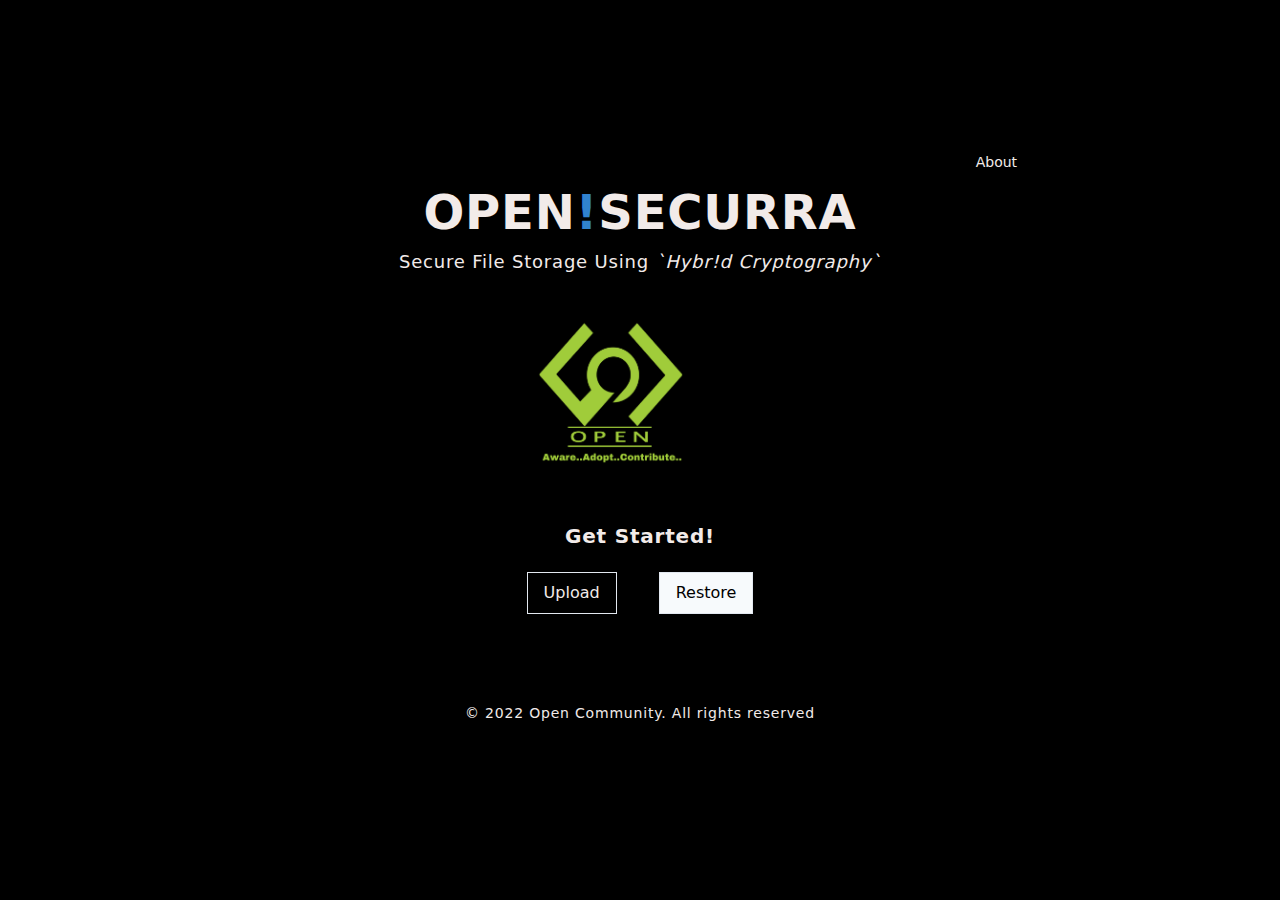
<file: index.html>
<!DOCTYPE html>
<html lang="en">
  <head>
    <meta charset="UTF-8" />
    <meta http-equiv="X-UA-Compatible" content="IE=edge" />
    <meta name="viewport" content="width=device-width, initial-scale=1.0" />
    <link rel="icon" href="../static/" type="image" />
    <link
      rel="stylesheet"
      type="text/css"
      href="../static/styles/tailwind.min.css"
    />
    <title>Secure File Storage using Hybrid Cryptography</title>
  </head>
  <body
    class="flex tracking-wider text-center justify-center overflow-x-hidden items-center h-screen"
    style="background-color: black; color: #f2ebe9"
  >
    <video
      src="../static/"
      class="absolute bottom-0 md:-bottom-5 xl:bottom-0 w-64 md:w-150 xl:-right-5"
      autoplay
      muted
      loop
    ></video>
    <div
      class="rounded-2xl mx-20 hover:shadow-2xl transform duration-300"
      style="background-color: transparent"
    >
      <a href="about"
        ><button
          class="absolute animate-pulse block py-2 px-4 text-sm transform duration-200 hover:-translate-y-1"
          style="top: 0.5rem; right: 0.5rem"
        >
          About
        </button></a
      >
      <div class="m-10 sm:mx-20 lg:mx-40">
        <h1 class="text-3xl md:text-4xl lg:text-5xl mt-10 font-bold">
          OPEN<span class="text-blue-600">!</span>SECURRA
        </h1>
        <h2 class="lg:text-lg">
          Secure File Storage Using <em>`Hybr!d Cryptography` </em>
        </h2>
        <div>
        <div style = "position:relative; left:28.5%; top:20px;">
        <br /><img src="static/styles/open1.png" width="150px" height="150px" alt="logo"><br /></div>
        <h2 class="mt-12 text-center font-semibold text-xl mb-5">
          Get Started!
        </h2>
        <table class="w-full mb-16">
          <tr class="flex justify-center">
            <td>
              <a href="upload"
                ><button
                  class="py-2 px-4 border transform duration-200 hover:text-black hover:bg-gray-100 hover:-translate-y-1"
                >
                  Upload
                </button></a
              >
            </td>
            <td>
              <a href="download"
                ><button
                  class="py-2 px-4 border transform duration-200 text-black hover:text-white hover:bg-transparent bg-gray-100 hover:-translate-y-1 ml-10"
                >
                  Restore
                </button></a
              >
            </td>
          </tr>
        </table>
        <br />
        <div class="flex-col text-sm mx-auto text-center">
          <h5>© 2022 Open Community. All rights reserved</h5>
        </div>
      </div>
    </div>
  </body>
</html>
</file>
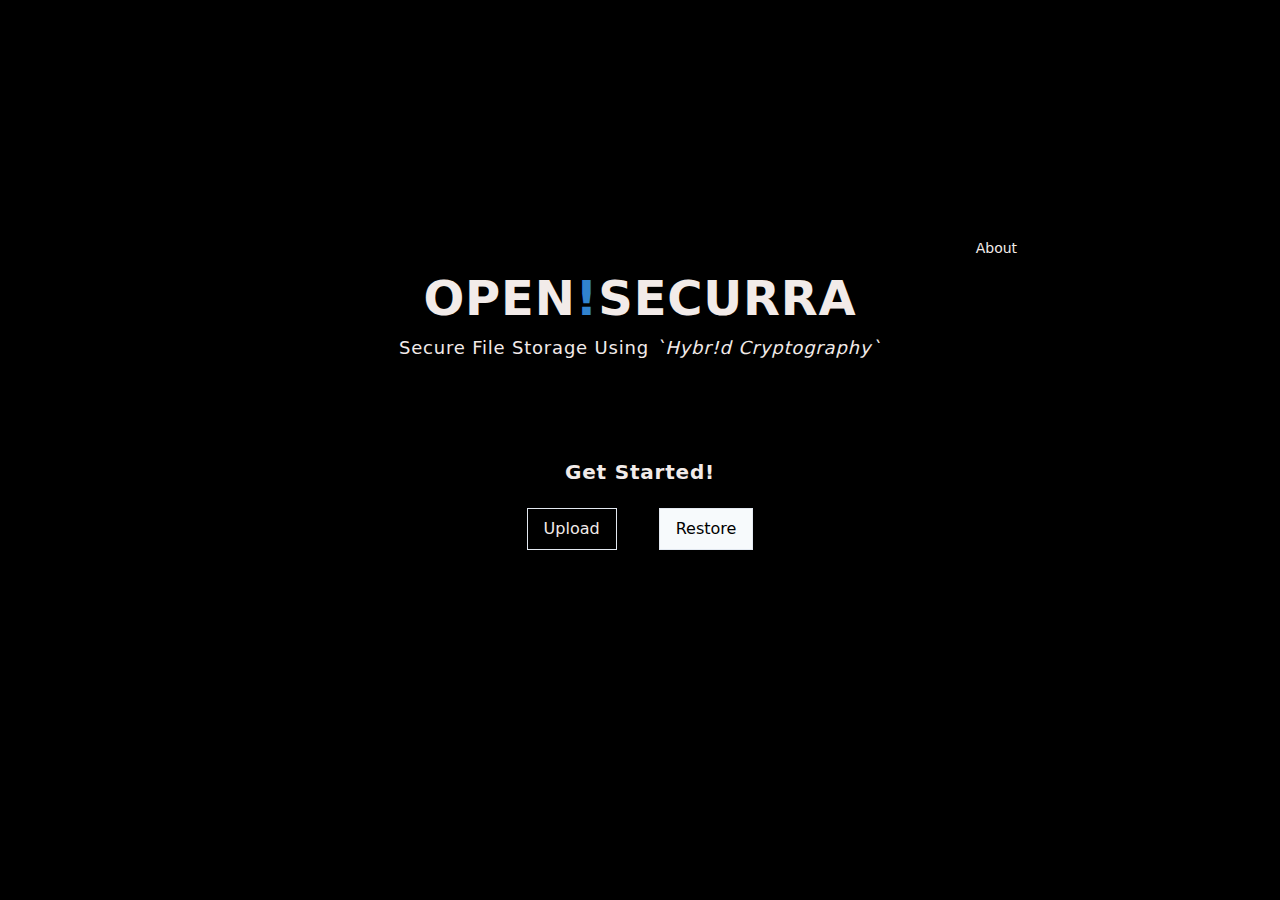
<file: templates/index.html>
<!DOCTYPE html>
<html lang="en">
  <head>
    <meta charset="UTF-8" />
    <meta http-equiv="X-UA-Compatible" content="IE=edge" />
    <meta name="viewport" content="width=device-width, initial-scale=1.0" />
    <link rel="icon" href="../static/" type="image" />
    <link
      rel="stylesheet"
      type="text/css"
      href="../static/styles/tailwind.min.css"
    />
    <title>Secure File Storage using Hybrid Cryptography</title>
  </head>
  <body
    class="flex tracking-wider text-center justify-center overflow-x-hidden items-center h-screen"
    style="background-color: black; color: #f2ebe9"
  >
    <video
      src="../static/"
      class="absolute bottom-0 md:-bottom-5 xl:bottom-0 w-64 md:w-150 xl:-right-5"
      autoplay
      muted
      loop
    ></video>
    <div
      class="rounded-2xl mx-20 hover:shadow-2xl transform duration-300"
      style="background-color: transparent"
    >
      <a href="about"
        ><button
          class="absolute animate-pulse block py-2 px-4 text-sm transform duration-200 hover:-translate-y-1"
          style="top: 0.5rem; right: 0.5rem"
        >
          About
        </button></a
      >
      <div class="m-10 sm:mx-20 lg:mx-40">
        <h1 class="text-3xl md:text-4xl lg:text-5xl mt-10 font-bold">
          OPEN<span class="text-blue-600">!</span>SECURRA
        </h1>
        <h2 class="lg:text-lg">
          Secure File Storage Using <em>`Hybr!d Cryptography` </em>
        </h2>
        <div>
        <div style = "position:relative; left:28.5%; top:20px;">
       <br /><br /></div>
        <h2 class="mt-12 text-center font-semibold text-xl mb-5">
          Get Started!
        </h2>
        <table class="w-full mb-16">
          <tr class="flex justify-center">
            <td>
              <a href="upload"
                ><button
                  class="py-2 px-4 border transform duration-200 hover:text-black hover:bg-gray-100 hover:-translate-y-1"
                >
                  Upload
                </button></a
              >
            </td>
            <td>
              <a href="download"
                ><button
                  class="py-2 px-4 border transform duration-200 text-black hover:text-white hover:bg-transparent bg-gray-100 hover:-translate-y-1 ml-10"
                >
                  Restore
                </button></a
              >
            </td>
          </tr>
        </table>
        <br />
        <div class="flex-col text-sm mx-auto text-center">          
        </div>
      </div>
    </div>
  </body>
</html>
</file>
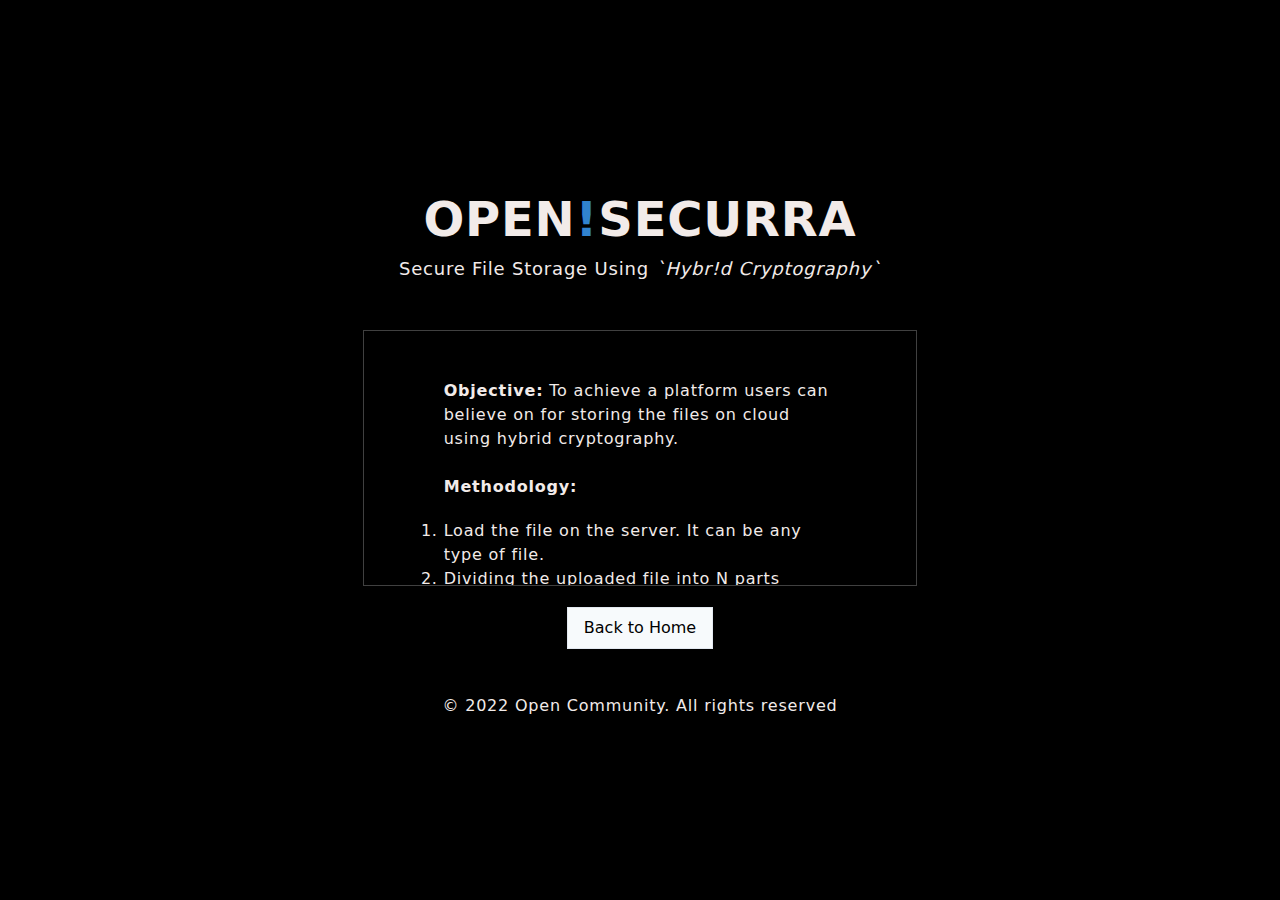
<file: templates/about.html>
<!DOCTYPE html>
<html lang="en">
  <head>
    <meta charset="UTF-8" />
    <meta http-equiv="X-UA-Compatible" content="IE=edge" />
    <meta name="viewport" content="width=device-width, initial-scale=1.0" />
    <link rel="icon" href="../static/" type="image" />
    <link
      rel="stylesheet"
      type="text/css"
      href="../static/styles/tailwind.min.css"
    />
    <title>About OPEN!tSecurra</title>
  </head>
  <body
    class="flex tracking-wider text-center justify-center overflow-x-hidden items-center h-screen"
    style="background-color: black; color: #f2ebe9"
  >
    <video
      src="../static/"
      class="absolute bottom-0 md:-bottom-5 xl:bottom-0 w-64 md:w-150 xl:-right-5"
      autoplay
      muted
      loop
    ></video>
    <div
      class="rounded-2xl sm:w-2/3 mx-20 hover:shadow-2xl transform duration-300"
      style="background-color: transparent"
    >
      <div class="m-10 lg:mx-20">
        <h1 class="text-3xl md:text-4xl lg:text-5xl mt-10 font-bold">
          OPEN<span class="text-blue-600">!</span>SECURRA
        </h1>
        <h2 class="lg:text-lg">
          Secure File Storage Using <em>`Hybr!d Cryptography` </em>
        </h2>
        <br /><br />
        <!-- <h2 class="mt-12 text-center font-semibold text-3xl">`SUCCESSO`!</h2> -->
        <div
          class="h-64 overflow-y-scroll border border-white border-opacity-25 text-left px-3 sm:px-4 md:px-10 xl:px-20 mb-5 w-4/5 mx-auto"
        >
          <p class="mt-12 mb-5 mx-auto">
            <strong>Objective:</strong> To achieve a platform users can believe
            on for storing the files on cloud using hybrid cryptography.<br /><br />
            <strong>Methodology:</strong>
          </p>
          <ol class="mb-5 list-decimal">
            <li>Load the file on the server. It can be any type of file.</li>
            <li>
              Dividing the uploaded file into N parts depending on the fixed
              block size.
            </li>
            <li>
              Encrypting all the sub-files using any one of the selected
              algorithms (Algorithm is changed with every part in round robin
              fashion).
            </li>
            <li>
              The keys for cryptography algorithms used are stored in a file and
              then the resulting file is secured using a different cryptographic
              algorithm and the key for this algorithm is provided to the user
              as public key, which needs to be transferred safely to the
              receiver. (Currently, we are using symmetric encryption, we may
              also shift to authentication and asymmetric encryption in future.)
            </li>
          </ol>
          <p>To restore:</p>
          <br />
          <ol class="mb-10 list-decimal">
            <li>
              Load the key (.pem file) on the server. Ask it from your sender.
            </li>
            <li>Decrypt the keys of the algorithms.</li>
            <li>
              Decrypt all the N subfiles using the same algorithms which were
              used to encrypt them.
            </li>
            <li>
              Combine all the N subfiles to form the original file and provide
              it to the user for downloading.
            </li>
          </ol>
        </div>
        <table class="w-full">
          <tr class="flex justify-center">
            <td>
              <a href="/home"
                ><button
                  class="py-2 px-4 border transform duration-200 text-black hover:text-white hover:bg-transparent bg-gray-100 hover:-translate-y-1"
                >
                  Back to Home
                </button></a
              >
            </td>
          </tr>
        </table>
        <br />
        <div class="flex-col mx-auto mt-5 text-center">
          <h5>© 2022 Open Community. All rights reserved</h5>
        </div>
      </div>
    </div>
  </body>
</html>
</file>
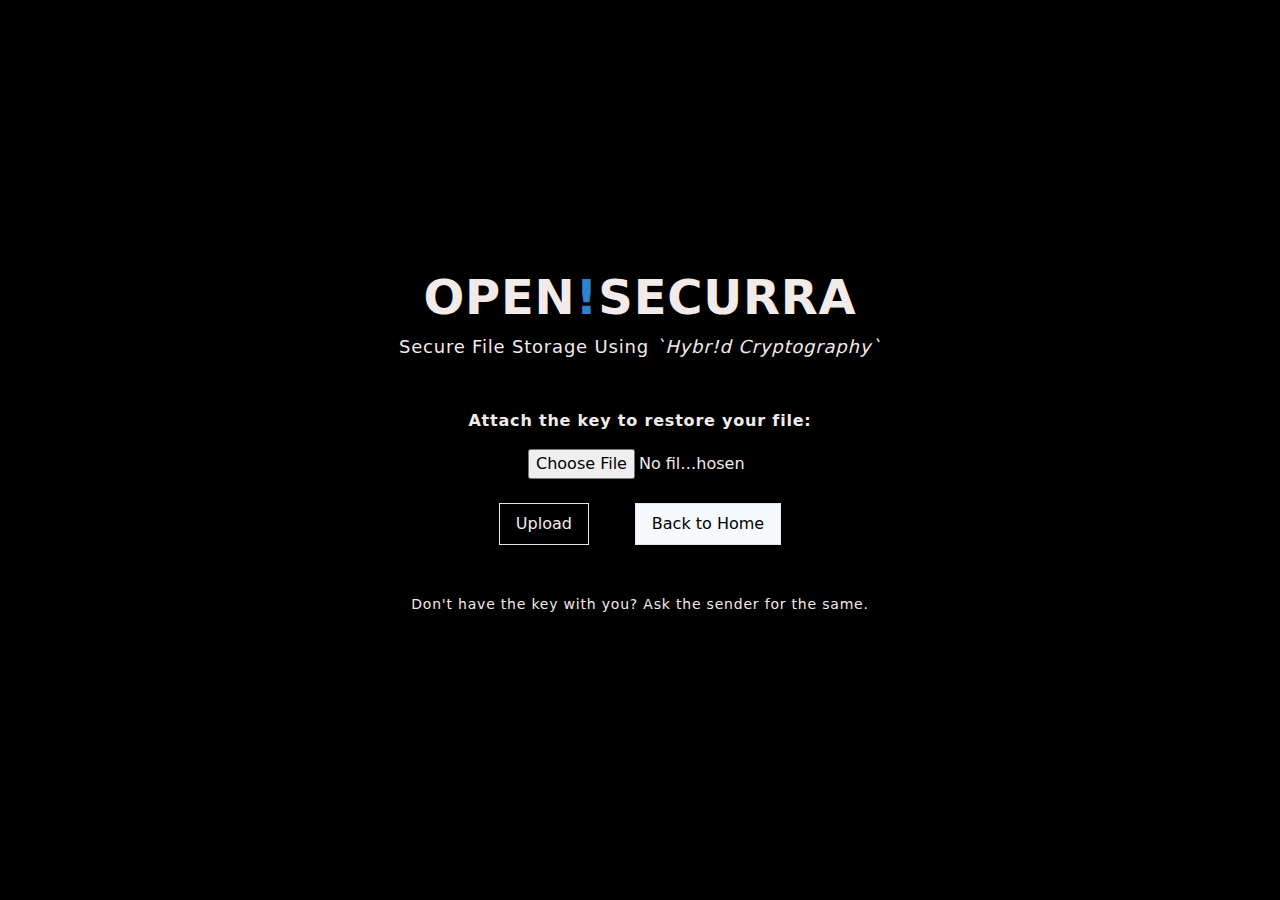
<file: templates/download.html>
<!DOCTYPE html>
<html lang="en">
  <head>
    <meta charset="UTF-8" />
    <meta http-equiv="X-UA-Compatible" content="IE=edge" />
    <meta name="viewport" content="width=device-width, initial-scale=1.0" />
    <link rel="icon" href="../static/" type="image" />
    <link
      rel="stylesheet"
      type="text/css"
      href="../static/styles/tailwind.min.css"
    />
    <title>Download File!</title>
  </head>
  <body
    class="flex tracking-wider text-center justify-center overflow-x-hidden items-center h-screen"
    style="background-color: black; color: #f2ebe9"
  >
    <video
      src="../static/"
      class="absolute bottom-0 md:-bottom-5 xl:bottom-0 w-64 md:w-150 xl:-right-5"
      autoplay
      muted
      loop
    ></video>
    <div
      class="rounded-2xl w-2/3 mx-20 hover:shadow-2xl transform duration-300"
      style="background-color: transparent"
    >
      <div class="m-10 sm:mx-20 lg:mx-40">
        <h1 class="text-3xl md:text-4xl lg:text-5xl mt-10 font-bold">
          OPEN<span class="text-blue-600">!</span>SECURRA
        </h1>
        <h2 class="lg:text-lg">
          Secure File Storage Using <em>`Hybr!d Cryptography` </em>
        </h2>
        <br /><br />
        <form
          action="/download_data"
          method="POST"
          enctype="multipart/form-data"
        >
          <table class="w-full mb-5">
            <tr class="flex justify-center">
              <td class="text-center">
                <label class="text-center font-semibold"
                  >Attach the key to restore your file:</label
                ><br />
                <input type="file" name="file" required class="w-56 mt-4" />
                <br /><br />
                <div>
                  <button
                    type="submit"
                    class="py-2 px-4 border transform duration-200 hover:text-black hover:bg-gray-100 hover:-translate-y-1"
                  >
                    Upload
                  </button>
                  <a href="/home"
                    ><button
                      type="button"
                      class="py-2 px-4 sm:my-0 sm:ml-10 border transform duration-200 text-black hover:text-white hover:bg-transparent bg-gray-100 hover:-translate-y-1"
                    >
                      Back to Home
                    </button></a
                  >
                </div>
              </td>
            </tr>
          </table>
        </form>
        <h2 class="mt-12 text-center text-sm">
          Don't have the key with you? Ask the sender for the same.
        </h2>
        <br />
        <div class="flex-col text-sm mx-auto mt-5 text-center">
         
        </div>
      </div>
    </div>
  </body>
</html>
</file>
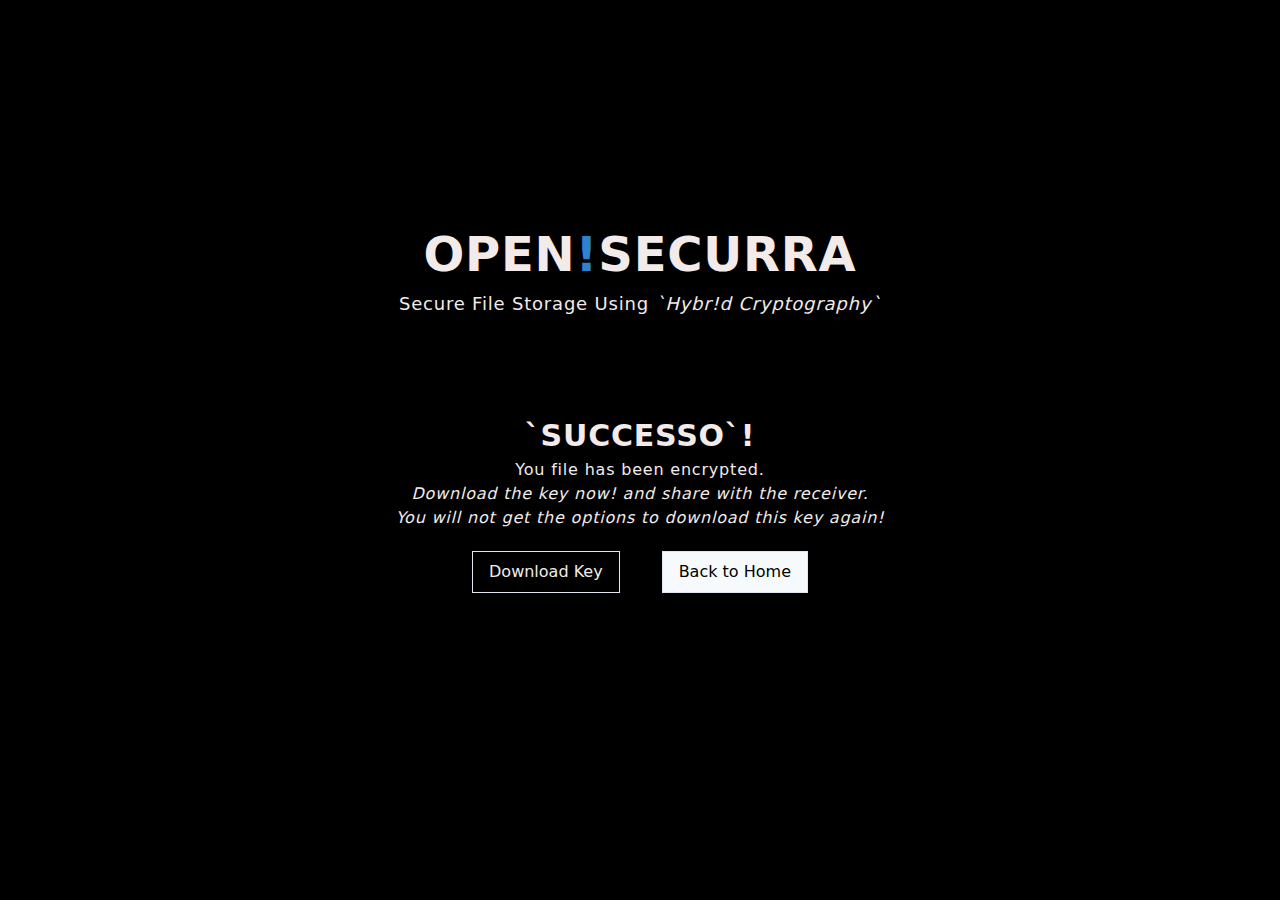
<file: templates/success.html>
<!DOCTYPE html>
<html lang="en">
  <head>
    <meta charset="UTF-8" />
    <meta http-equiv="X-UA-Compatible" content="IE=edge" />
    <meta name="viewport" content="width=device-width, initial-scale=1.0" />
    <link rel="icon" href="../static/" type="image" />
    <link
      rel="stylesheet"
      type="text/css"
      href="../static/styles/tailwind.min.css"
    />
    <title>Success!</title>
  </head>
  <body
    class="flex tracking-wider text-center justify-center overflow-x-hidden items-center h-screen"
    style="background-color: black; color: #f2ebe9"
  >
    <video
      src="../static/"
      class="absolute bottom-0 md:-bottom-5 xl:bottom-0 w-64 md:w-150 xl:-right-5"
      autoplay
      muted
      loop
    ></video>
    <div
      class="rounded-2xl w-2/3 mx-20 hover:shadow-2xl transform duration-300"
      style="background-color: transparent"
    >
      <div class="m-10 sm:mx-20 lg:mx-40">
        <h1 class="text-3xl md:text-4xl lg:text-5xl mt-10 font-bold">
          OPEN<span class="text-blue-600">!</span>SECURRA
        </h1>
        <h2 class="lg:text-lg">
          Secure File Storage Using <em>`Hybr!d Cryptography` </em>
        </h2>
        <br /><br />
        <h2 class="sm:mt-12 text-center font-semibold text-3xl">`SUCCESSO`!</h2>
        <h3 class="mb-5">
          You file has been encrypted.<br />
          <em
            >Download the key now! and share with the receiver. <br />You will
            not get the options to download this key again!</em
          >
        </h3>
        <table class="w-full sm:mb-16">
          <tr class="flex justify-center flex-wrap sm:flex-no-wrap">
            <td>
              <a href="/return-key"
                ><button
                  class="py-2 px-4 border transform duration-200 hover:text-black hover:bg-gray-100 hover:-translate-y-1"
                >
                  Download Key
                </button></a
              >
            </td>
            <td>
              <a href="/home"
                ><button
                  class="py-2 px-4 border transform duration-200 text-black hover:text-white hover:bg-transparent bg-gray-100 hover:-translate-y-1 sm:ml-10"
                >
                  Back to Home
                </button></a
              >
            </td>
          </tr>
        </table>
        <br />
        <div class="flex-col mx-auto mt-5 text-center">
         
        </div>
      </div>
    </div>
  </body>
</html>
</file>
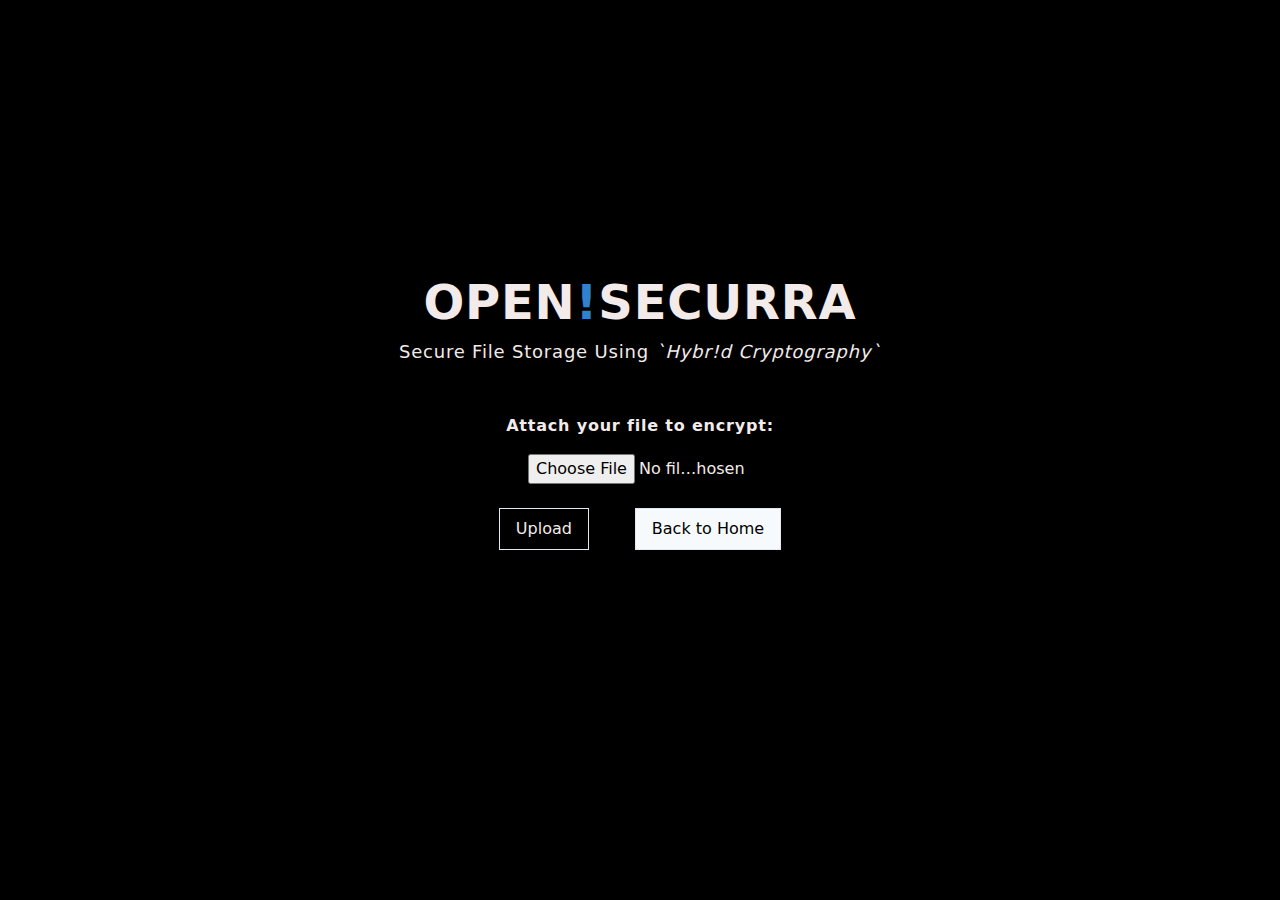
<file: templates/upload.html>
<!DOCTYPE html>
<html lang="en">
  <head>
    <meta charset="UTF-8" />
    <meta http-equiv="X-UA-Compatible" content="IE=edge" />
    <meta name="viewport" content="width=device-width, initial-scale=1.0" />
    <link rel="icon" href="../static/" type="image" />
    <link
      rel="stylesheet"
      type="text/css"
      href="../static/styles/tailwind.min.css"
    />
    <title>Upload File</title>
  </head>
  <body
    class="flex tracking-wider text-center justify-center overflow-x-hidden items-center h-screen"
    style="background-color: black; color: #f2ebe9"
  >
    <video
      src="../static/"
      class="absolute bottom-0 md:-bottom-5 xl:bottom-0 w-64 md:w-150 xl:-right-5"
      autoplay
      muted
      loop
    ></video>
    <div
      class="rounded-2xl w-2/3 mx-20 hover:shadow-2xl transform duration-300"
      style="background-color: transparent"
    >
      <div class="m-10 sm:mx-20 lg:mx-40">
        <h1 class="text-3xl md:text-4xl lg:text-5xl mt-10 font-bold">
          OPEN<span class="text-blue-600">!</span>SECURRA
        </h1>
        <h2 class="lg:text-lg">
          Secure File Storage Using <em>`Hybr!d Cryptography` </em>
        </h2>
        <br /><br />
        <!-- <h2 class="mt-12 text-center font-semibold text-xl mb-5">Upload!</h2> -->
        <form action="/data" method="POST" enctype="multipart/form-data">
          <table class="w-full mb-5">
            <tr class="flex justify-center">
              <td class="text-center">
                <label class="text-center font-semibold"
                  >Attach your file to encrypt:</label
                ><br />
                <input type="file" name="file" required class="w-56 mt-4" />
                <br /><br />
                <div>
                  <a href="upload"
                    ><button
                      type="submit"
                      class="py-2 px-4 border transform duration-200 hover:text-black hover:bg-gray-100 hover:-translate-y-1"
                    >
                      Upload
                    </button></a
                  >
                  <a href="/home"
                    ><button
                      type="button"
                      class="py-2 px-4 mt-4 sm:my-0 sm:ml-10 border transform duration-200 text-black hover:text-white hover:bg-transparent bg-gray-100 hover:-translate-y-1"
                    >
                      Back to Home
                    </button></a
                  >
                </div>
              </td>
            </tr>
          </table>
        </form>
        <br />
        <div class="flex-col text-sm mx-auto mt-20 text-center">
         
        </div>
      </div>
    </div>
  </body>
</html>
</file>
